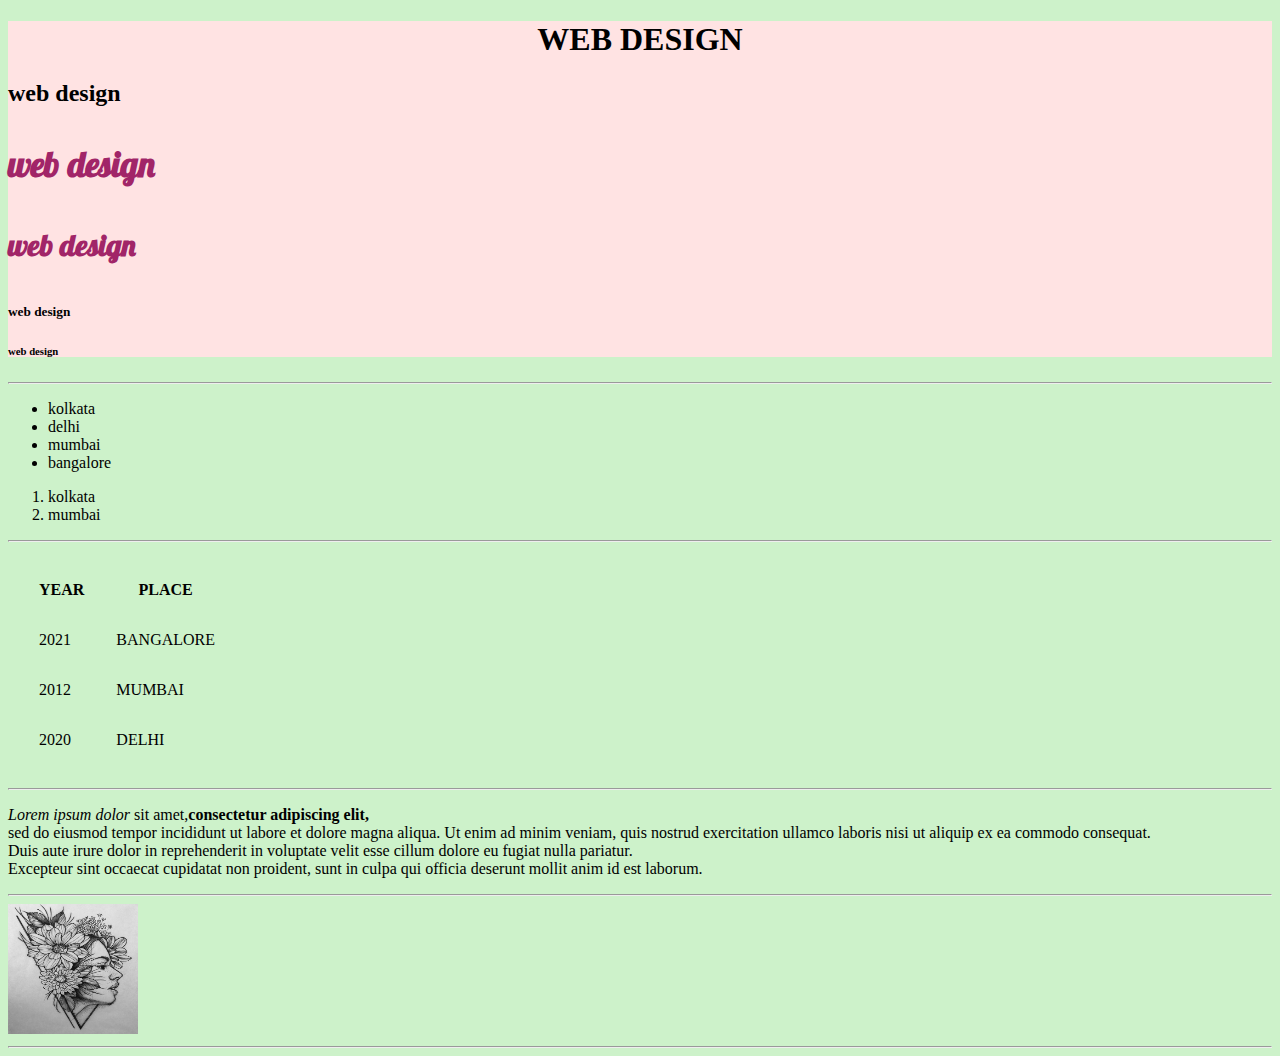
<file: index.html>
<!DOCTYPE html>
<html lang="en" dir="ltr">
  <head>
    <meta charset="utf-8">
    <title>First Page 😊✌</title>
    <link rel="stylesheet" href="css/style.css">
    
    <link rel="preconnect" href="https://fonts.googleapis.com">
    <link rel="preconnect" href="https://fonts.gstatic.com" crossorigin>
    <link href="https://fonts.googleapis.com/css2?family=Lobster&display=swap" rel="stylesheet">

  </head>
  <body>

    <header>
      <div class="heading-1">
          <h1>WEB DESIGN</h1>
      </div>

      <h2> web design</h2>

      <div class="heading-3-4">
        <h3> web design</h3>
        <h4>web design </h4>
      </div>

      <h5>web design</h5>
      <h6>web design</h6>
    </header>


<hr>

<ul>
  <li>kolkata</li>
  <li>delhi</li>
  <li>mumbai</li>
  <li>bangalore</li>
</ul>

<ol>
  <li>kolkata</li>
  <li>mumbai</li>
</ol>

<hr>

<table cellspacing="30">

  <thead>
    <tr>
    <th>YEAR</th>
    <th>PLACE</th>
    </tr>
  </thead>

  <tbody>

    <tr>
      <td>2021</td>
      <td>BANGALORE</td>
    </tr>

    <tr>
      <td>2012</td>
      <td>MUMBAI</td>
    </tr>

    <tr>
      <td>2020</td>
      <td>DELHI</td>
    </tr>

  </tbody>
</table>

<hr>

<p><em>Lorem ipsum dolor</em> sit amet,<strong>consectetur adipiscing elit,</strong>  <br> sed do eiusmod tempor incididunt ut labore et dolore magna aliqua. Ut enim ad minim veniam, quis nostrud exercitation ullamco laboris nisi ut aliquip ex ea commodo consequat.
  <br>Duis aute irure dolor in reprehenderit in voluptate velit esse cillum dolore eu fugiat nulla pariatur.<br>
   Excepteur sint occaecat cupidatat non proident, sunt in culpa qui officia deserunt mollit anim id est laborum.</p>

   <hr>
   <img class="image-demo" src="images/idea.jpg" alt="sketch">
   <hr>




  </body>
</html>
</file>
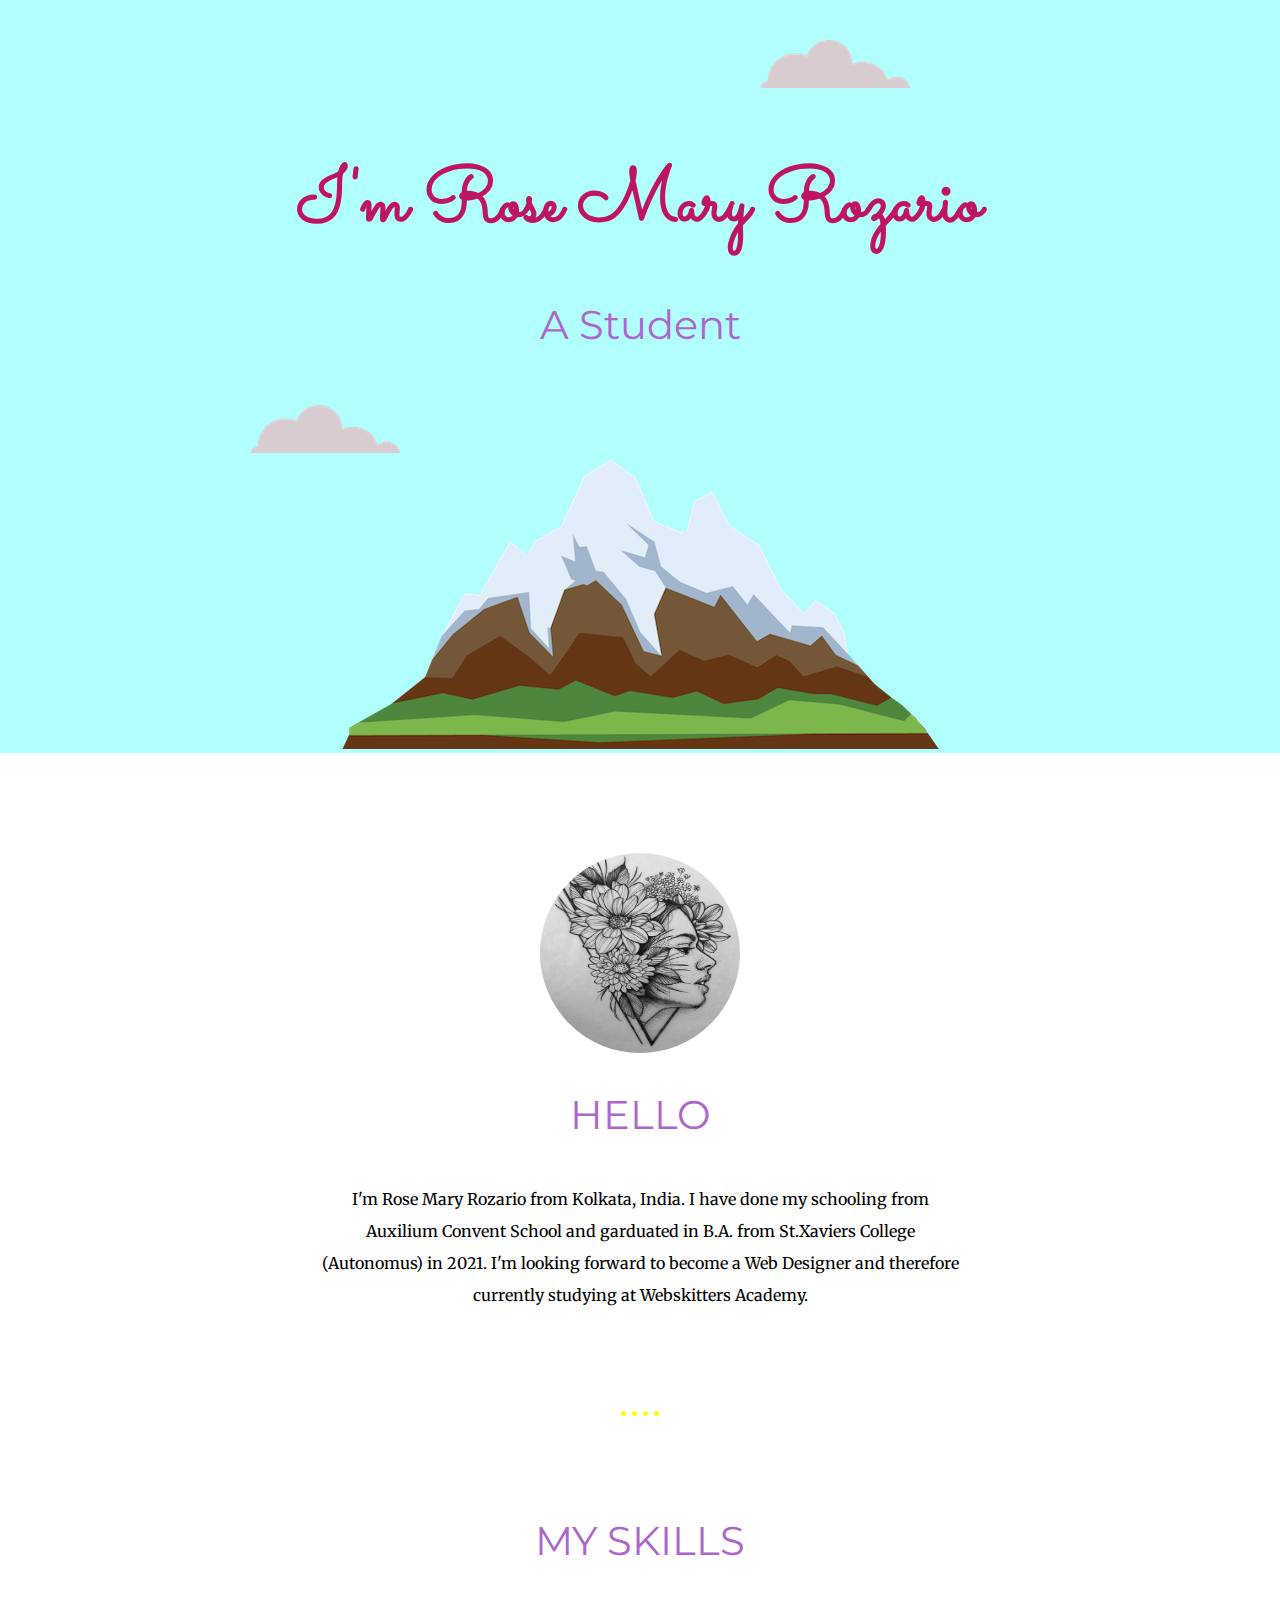
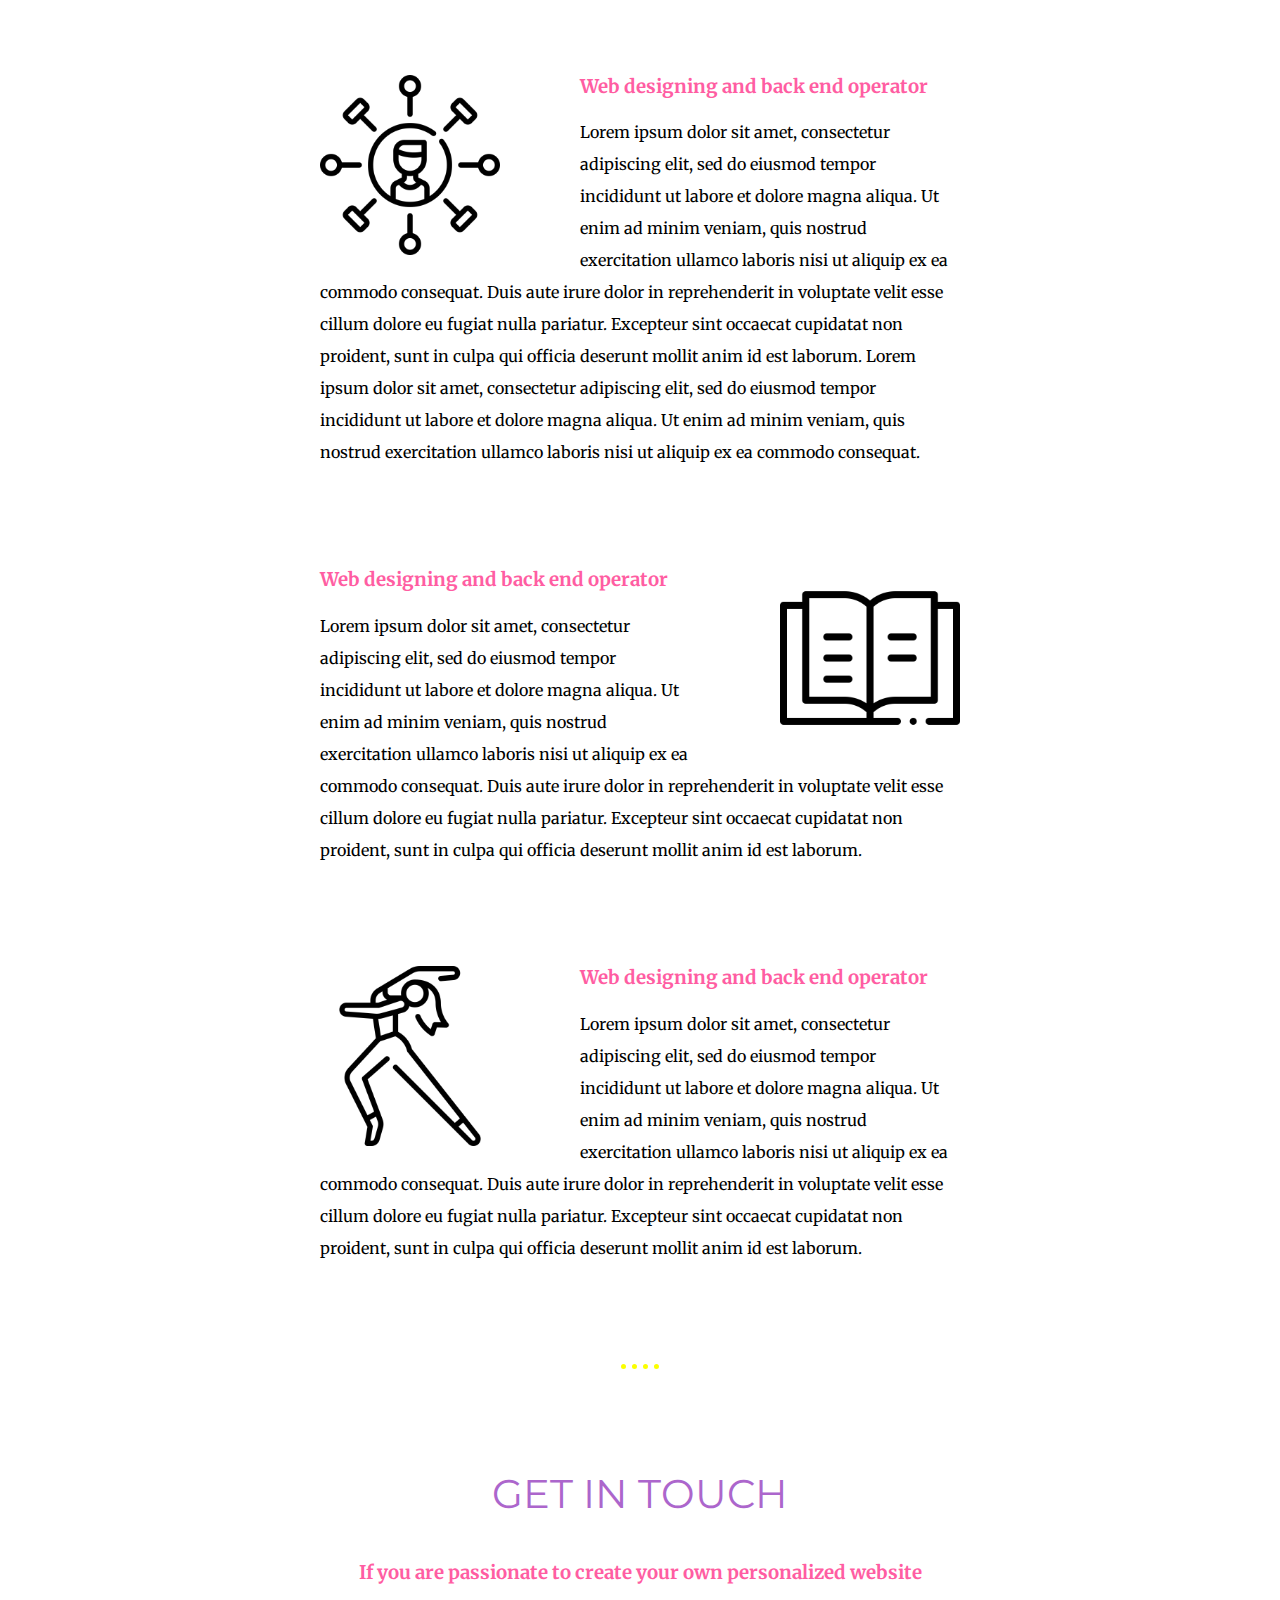
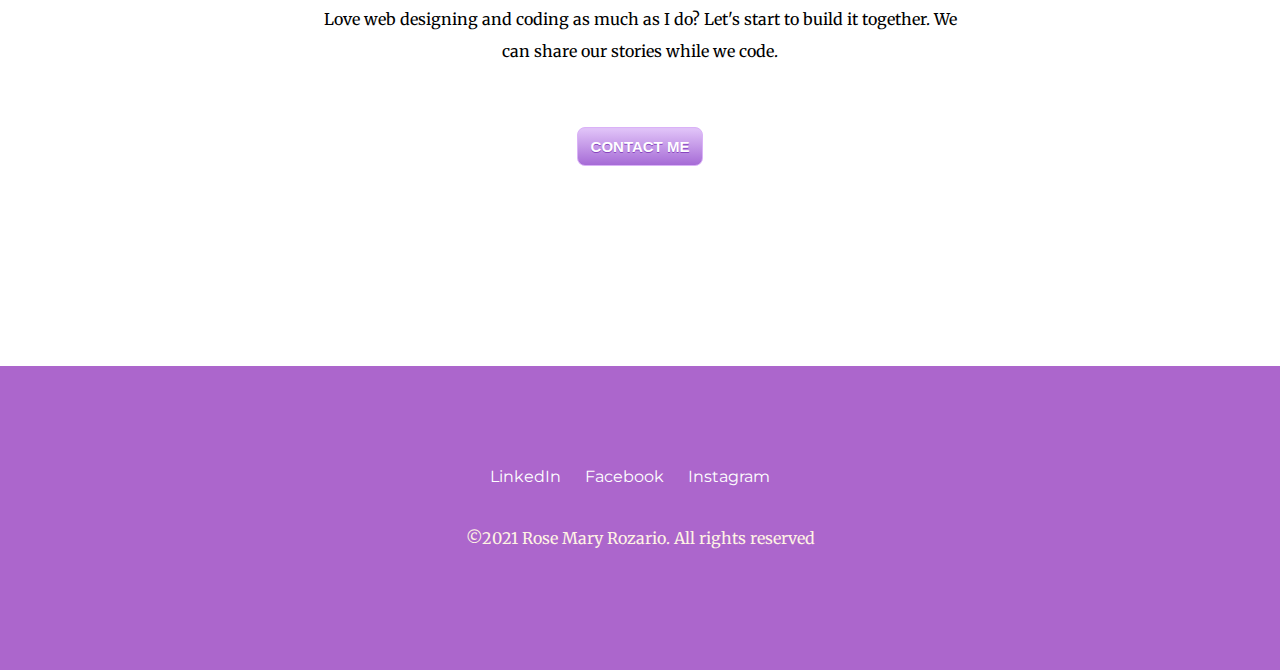
<file: cloudsandmountain.html>
<!DOCTYPE html>
<html lang="en" dir="ltr">
  <head>
    <meta charset="utf-8">
    <title>ROSE MARY ROZARIO</title>
    <link rel="stylesheet" href="css/styling.css">

    <link rel="preconnect" href="https://fonts.googleapis.com">
<link rel="preconnect" href="https://fonts.gstatic.com" crossorigin>
<link href="https://fonts.googleapis.com/css2?family=Merriweather&family=Montserrat&family=Sacramento&display=swap" rel="stylesheet">


  </head>

  <body>
    <header class="top-container">
      <img class="top-cloud" src="images/cloud.png" alt="cloud-img">
      <h1>I'm Rose Mary Rozario</h1>
      <h2>A Student</h2>
      <img class="bottom-cloud" src="images/cloud.png" alt="cloud-img">
      <img src="images/mountain.png" alt="mountain-img">
    </header>
  </body>

    <section class="middle-container">
      <div class="profile">
        <img class="profile-pic" src="images/idea.jpg" alt="PROFILE-PIC">
        <h2>HELLO</h2>
        <p class="intro">I'm Rose Mary Rozario from Kolkata, India.
           I have done my schooling from Auxilium Convent School and garduated in B.A.
           from St.Xaviers College (Autonomus) in 2021. I'm looking forward to become
           a Web Designer and therefore currently studying at Webskitters Academy.
      </div>

        <hr>

       <div class="skills">
         <h2>MY SKILLS</h2>
         <div class="skill-row">
              <img class="skill-1" src="images/skills.png" alt="skill1">
              <h3>Web designing and back end operator</h3>
              <p>Lorem ipsum dolor sit amet, consectetur adipiscing elit,
                 sed do eiusmod tempor incididunt ut labore et dolore magna aliqua.
                 Ut enim ad minim veniam, quis nostrud exercitation ullamco laboris nisi ut aliquip
                 ex ea commodo consequat. Duis aute irure dolor in reprehenderit in voluptate velit esse
                cillum dolore eu fugiat nulla pariatur. Excepteur sint occaecat cupidatat non proident, sunt
                 in culpa qui officia deserunt mollit anim id est laborum. Lorem ipsum dolor sit amet, consectetur adipiscing elit,
                    sed do eiusmod tempor incididunt ut labore et dolore magna aliqua.
                    Ut enim ad minim veniam, quis nostrud exercitation ullamco laboris nisi ut aliquip
                    ex ea commodo consequat.
                 </p>
           </div>

           <div class="skill-row">
                <img class="skill-2" src="images/reading.png" alt="skill2">
                <h3>Web designing and back end operator</h3>
                <p>Lorem ipsum dolor sit amet, consectetur adipiscing elit,
                   sed do eiusmod tempor incididunt ut labore et dolore magna aliqua.
                   Ut enim ad minim veniam, quis nostrud exercitation ullamco laboris nisi ut aliquip
                   ex ea commodo consequat. Duis aute irure dolor in reprehenderit in voluptate velit esse
                  cillum dolore eu fugiat nulla pariatur. Excepteur sint occaecat cupidatat non proident, sunt
                   in culpa qui officia deserunt mollit anim id est laborum.</p>
             </div>

             <div class="skill-row">
                  <img class="skill-3" src="images/dancing.png" alt="skill3">
                  <h3>Web designing and back end operator</h3>
                  <p>Lorem ipsum dolor sit amet, consectetur adipiscing elit,
                     sed do eiusmod tempor incididunt ut labore et dolore magna aliqua.
                     Ut enim ad minim veniam, quis nostrud exercitation ullamco laboris nisi ut aliquip
                     ex ea commodo consequat. Duis aute irure dolor in reprehenderit in voluptate velit esse
                    cillum dolore eu fugiat nulla pariatur. Excepteur sint occaecat cupidatat non proident, sunt
                     in culpa qui officia deserunt mollit anim id est laborum.</p>
               </div>
   </div>
    <hr>

               <div class="contact">
                 <h2>GET IN TOUCH</h2>
                 <h3>If you are passionate to create your own personalized website</h3>
                 <p class="about-contact">Love web designing and coding as much as I do?
                   Let's start to build it together. We can share our stories while we code.</p>
               </div>
              <a href="#" class="myButton">CONTACT ME</a>
    </section>

    <footer class="bottom-container">
      <a href="https://www.google.com/search?q=linkedin&rlz=1C1NHXL_enIN966IN966&oq=link&aqs=chrome.0.0i355i433i512j46i199i433i465i512j69i57j0i433i512l3j0i512j46i199i433i465i512j46i433i512j0i512.4869j0j7&sourceid=chrome&ie=UTF-8" class="link">LinkedIn</a>
      <a href="cv.html" class="link">Facebook</a>
      <a href="index.html" class="link">Instagram</a>
      <p class="copyright">©2021 Rose Mary Rozario. All rights reserved</p>
    </footer>

</html>
</file>
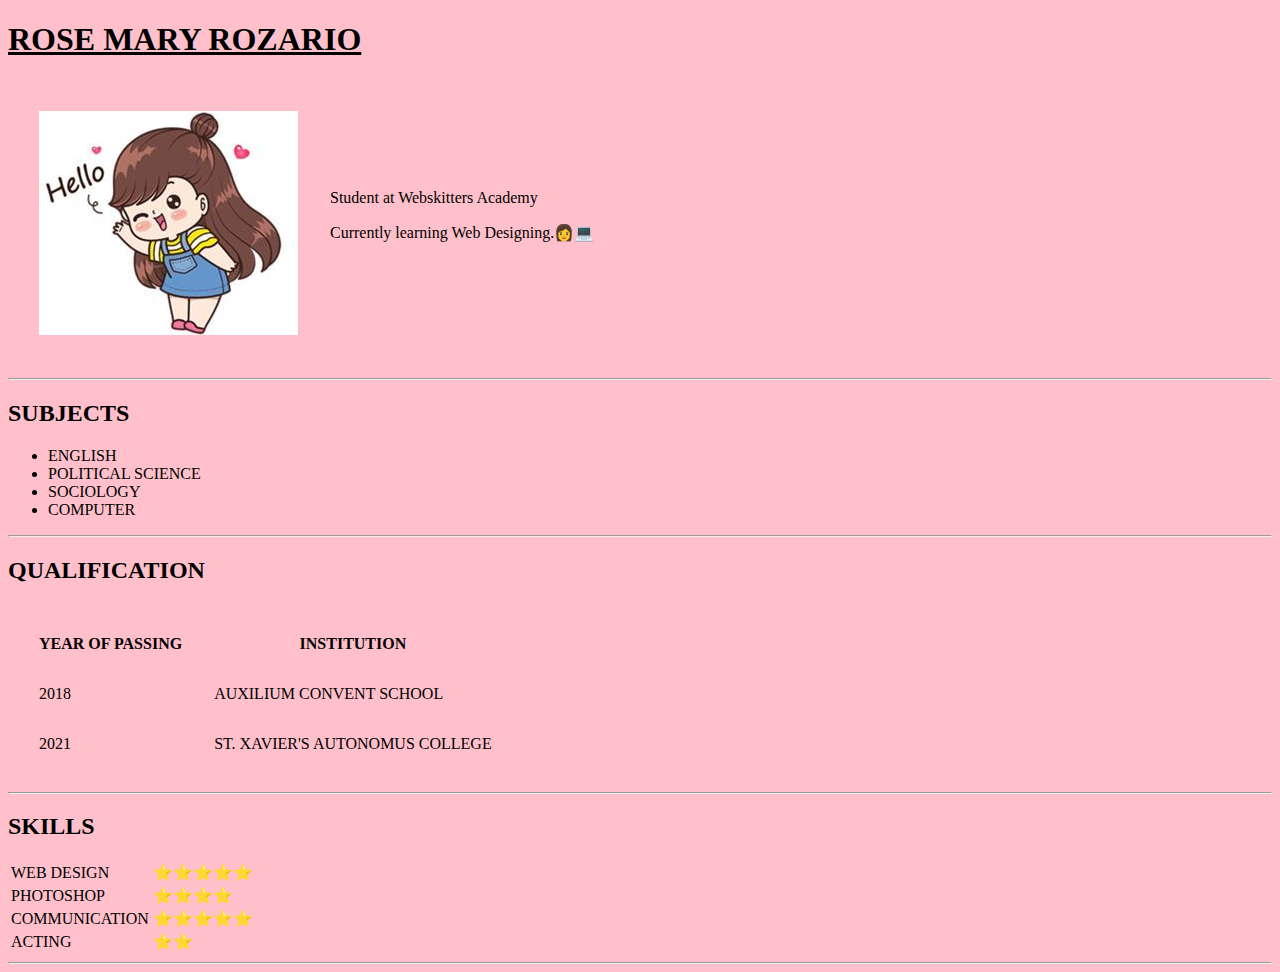
<file: cv.html>
<!DOCTYPE html>
<html lang="en" dir="ltr">
  <head>
    <meta charset="utf-8">
    <title>CURRICULUM VITAE</title>
  </head>

  <body BGCOLOR="PINK">
    <h1><u>ROSE MARY ROZARIO</u></h1>

    <table cellspacing="30">
      <tr>
        <td> <img src="images/pic.jpg" alt="PROFILE PICTURE"> </td>
        <td>


          <p>Student at Webskitters Academy</p>
            <p>Currently learning Web Designing.👩💻</p>  ‍

        </td>
      </tr>

    </table>
    <hr>

<h2>SUBJECTS</h2>
<ul>
  <li>ENGLISH</li>
  <li>POLITICAL SCIENCE</li>
  <li>SOCIOLOGY</li>
  <li>COMPUTER</li>
</ul>
<hr>

<h2>QUALIFICATION</h2>
<table cellspacing="30">
  <thead>
    <tr>
      <th>YEAR OF PASSING</th>
      <th>INSTITUTION</th>
    </tr>
    <tr>
      <td>2018</td>
      <td>AUXILIUM CONVENT SCHOOL</td>
    </tr>
    <tr>
      <td>2021</td>
      <td>ST. XAVIER'S AUTONOMUS COLLEGE</td>
    </tr>
  </thead>
</table>
<hr>

<h2>SKILLS</h2>
<table>
  <tr>
    <td>WEB DESIGN</td>
    <td>⭐⭐⭐⭐⭐</td>
  </tr>
  <tr>
    <td>PHOTOSHOP</td>
    <td>⭐⭐⭐⭐</td>
  </tr>
  <tr>
    <td>COMMUNICATION</td>
    <td>⭐⭐⭐⭐⭐</td>
  </tr>
  <tr>
    <td>ACTING</td>
    <td>⭐⭐</td>
  </tr>
</table>
<hr>
  </body>
</html>
</file>
<file: css/style.css>
body{
  background-color: #CDF2CA;
}

header {
  background-color: #FFE3E3;
}

.heading-3-4{
  font-size: 30px;
  color:#A12568;
    font-family: 'Lobster', cursive;
}

.heading-1{
  text-align: center;
}

.image-demo{
  height: 130px;
  width: 130px;
}
</file>
<file: css/styling.css>
body{
  margin: 0;
  text-align: center;
  font-family: 'Merriweather', serif;
  color: #FF0075;
}

.top-container{
  background-color: #B1FFFD;
  position: relative;
  padding-top: 100px;
}

h1{
  margin: 50px auto 2.5rem auto;
  font-family: 'Sacramento', cursive;
  font-size: 4.6875rem;
  color: #BF1363;
}

h2{
  font-family: 'Montserrat', sans-serif;
  font-size: 2.5rem;
  color: #AC66CC;
  font-weight: normal;
  padding-bottom: 10px;
}

.top-cloud{
  position: absolute;
  right: 370px;
  top: 40px;
}

.bottom-cloud{
  position: absolute;
  bottom: 300px;
  left: 250px;
}

.middle-container{
  margin: 100px 0;
  color: #000000;
}

p{
  line-height: 2;
}

.profile-pic{
  border-radius: 100%;
  height: 200px;
  width: 200px;
}

.intro{
  width: 50%;
  margin: auto;
}


hr{
  border-style: none;
  border-top-style: dotted;
  border-color: #FBFF00;
  border-width: 5px;
  width: 3%;
  margin: 100px auto;
}


h3{
  color: #FF5DA2;
}


.skill-row{
  width: 50%;
  margin: 100px auto 100px auto;
  text-align: left;
}


.skill-1{
  width: 25%;
  float: left;
  margin-right: 80px;
}
.skill-1{
  border-radius: 10%;
  height: 180px;
  width: 180px;

}

.skill-2{
  width: 25%;
  float: right;
  margin-left: 80px;
  border-radius: 10%;
  height: 180px;
  width: 180px;
}

.skill-3{
  width: 25%;
  float: left;
  margin-right: 80px;
  border-radius: 10%;
  height: 180px;
  width: 180px;
}

.contact{
  padding-bottom: 60px;
}

.about-contact{
width: 50%;
margin: auto;
}

.myButton {
	box-shadow:inset 0px 0px 0px 0px #d9c3e8;
	background:linear-gradient(to bottom, #dfc1f7 5%, #a66bd6 100%);
	background-color:#dfc1f7;
	border-radius:8px;
	border:1px solid #dab2f7;
	display:inline-block;
	cursor:pointer;
	color:#ffffff;
	font-family:Arial;
	font-size:15px;
	font-weight:bold;
	padding:10px 13px;
	text-decoration:none;
	text-shadow:0px 1px 0px #8845bf;
  margin-bottom: 100px;
}
.myButton:hover {
	background:linear-gradient(to bottom, #a66bd6 5%, #dfc1f7 100%);
	background-color:#a66bd6;
}
.myButton:active {
	position:relative;
	top:1px;
}



.bottom-container{
  background-color: #AC66CC;
  padding-top: 100px;
  padding-bottom: 100px;
}

.link{
  margin-right: 20px;
  text-decoration: none;
  font-family: 'Montserrat', sans-serif;
  color: #ffffff;
}

.link:hover{
  text-shadow: 0 0 0.8em #ffffff, 0 0 0.6em #FBFBFB;
}

.copyright{
  color: #FFF3E4;
  padding-top: 20px;
}
</file>
